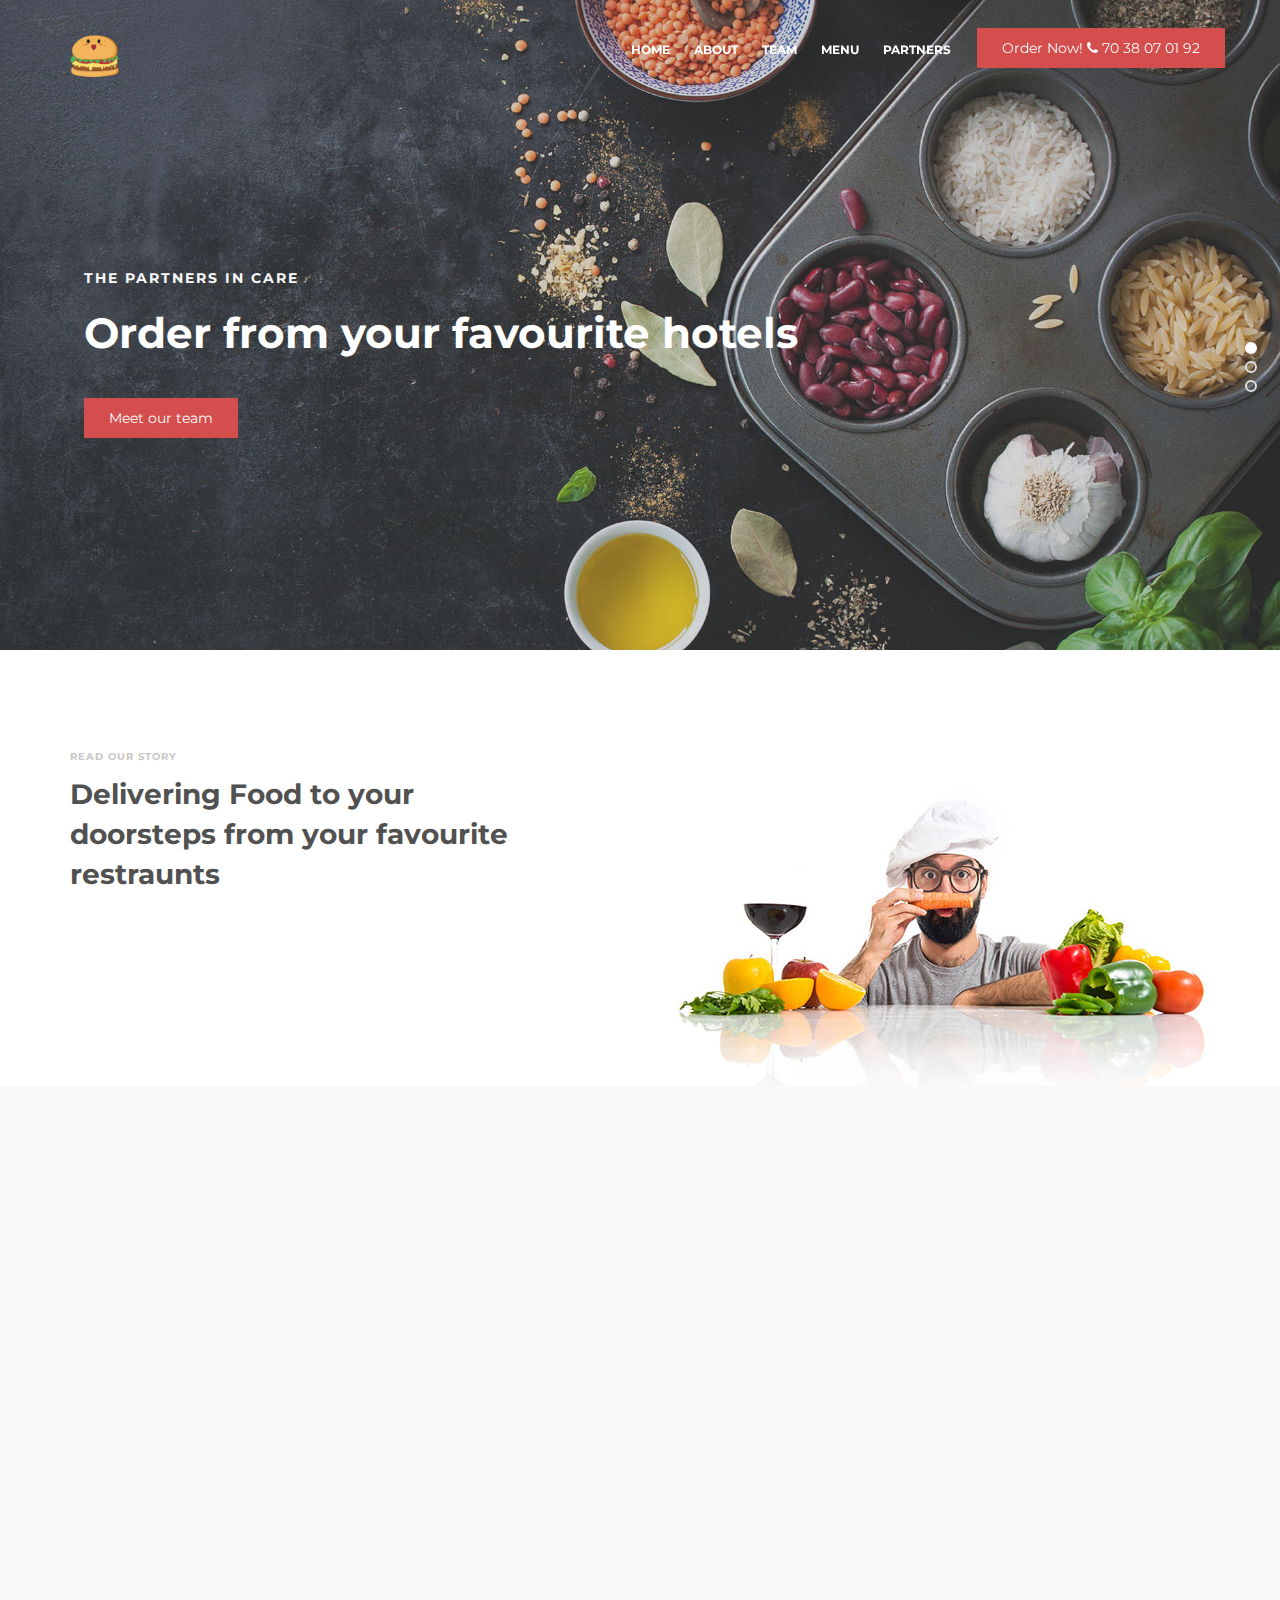
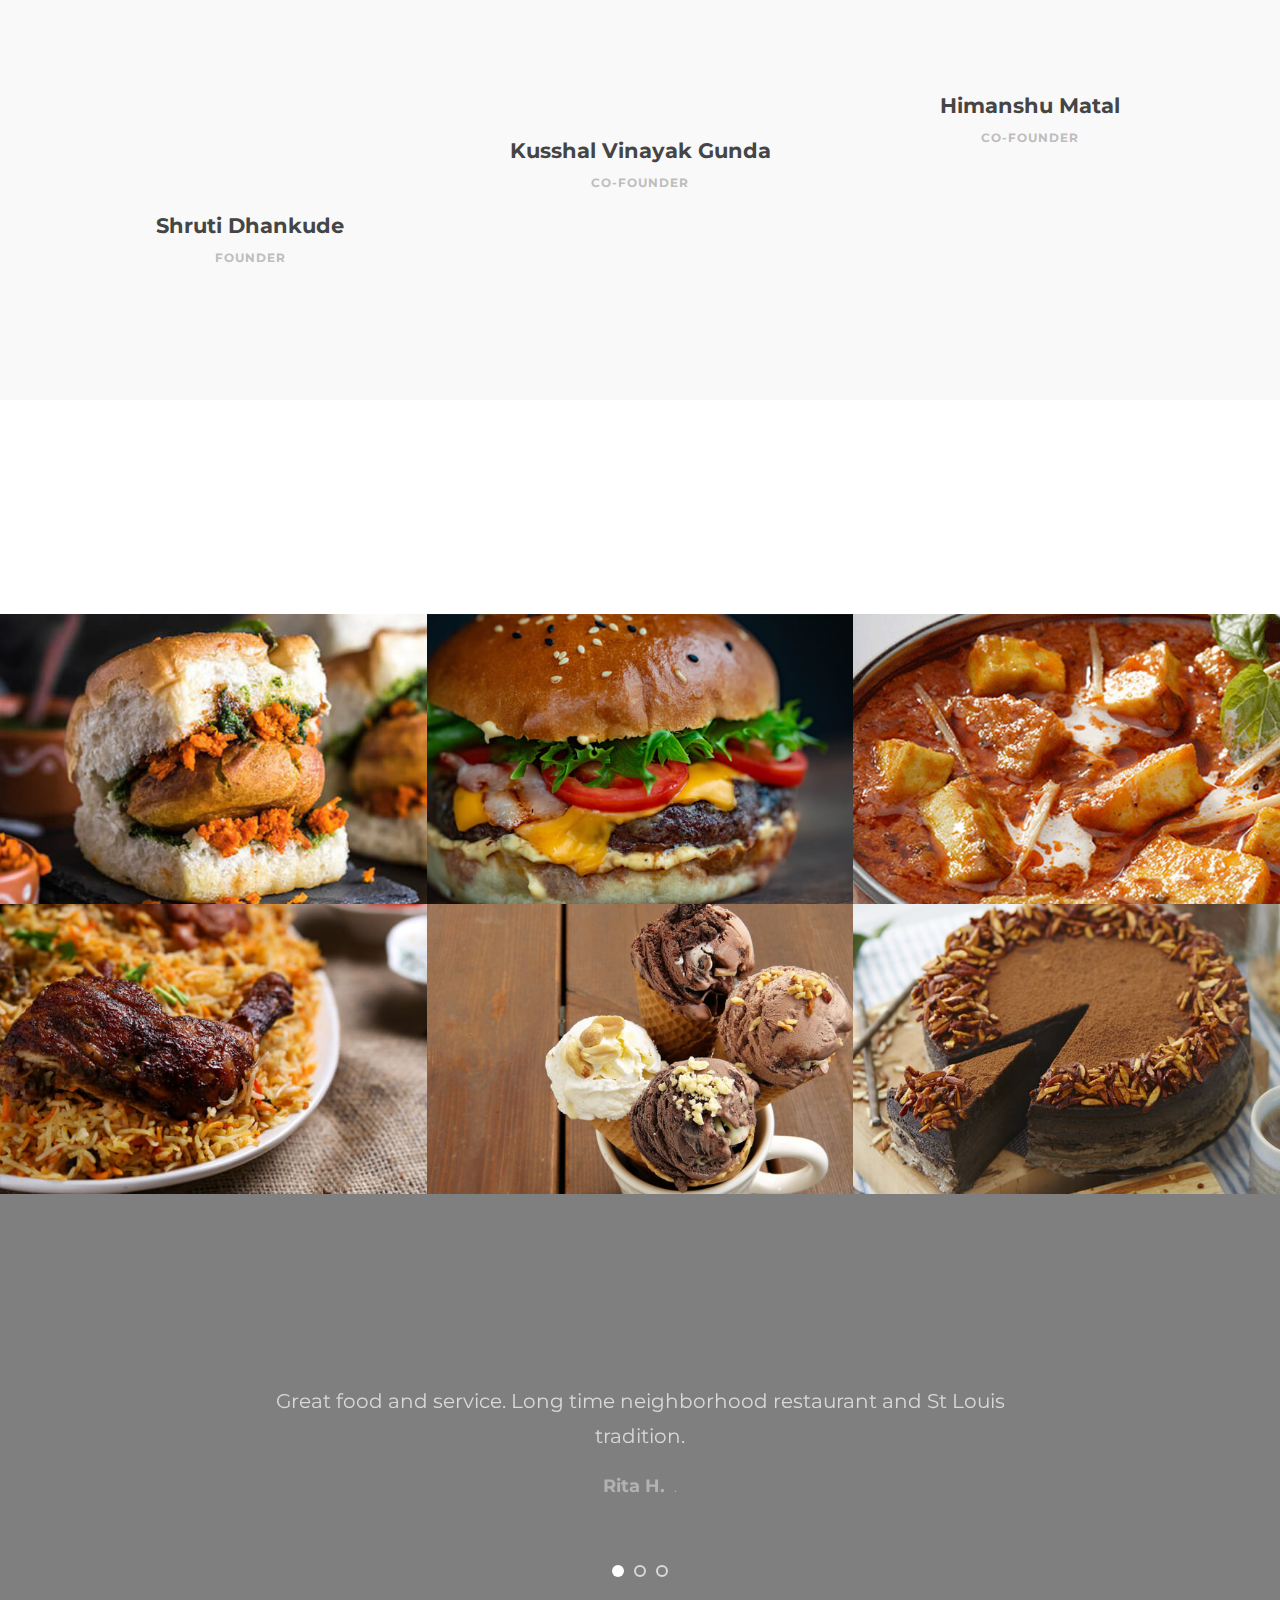
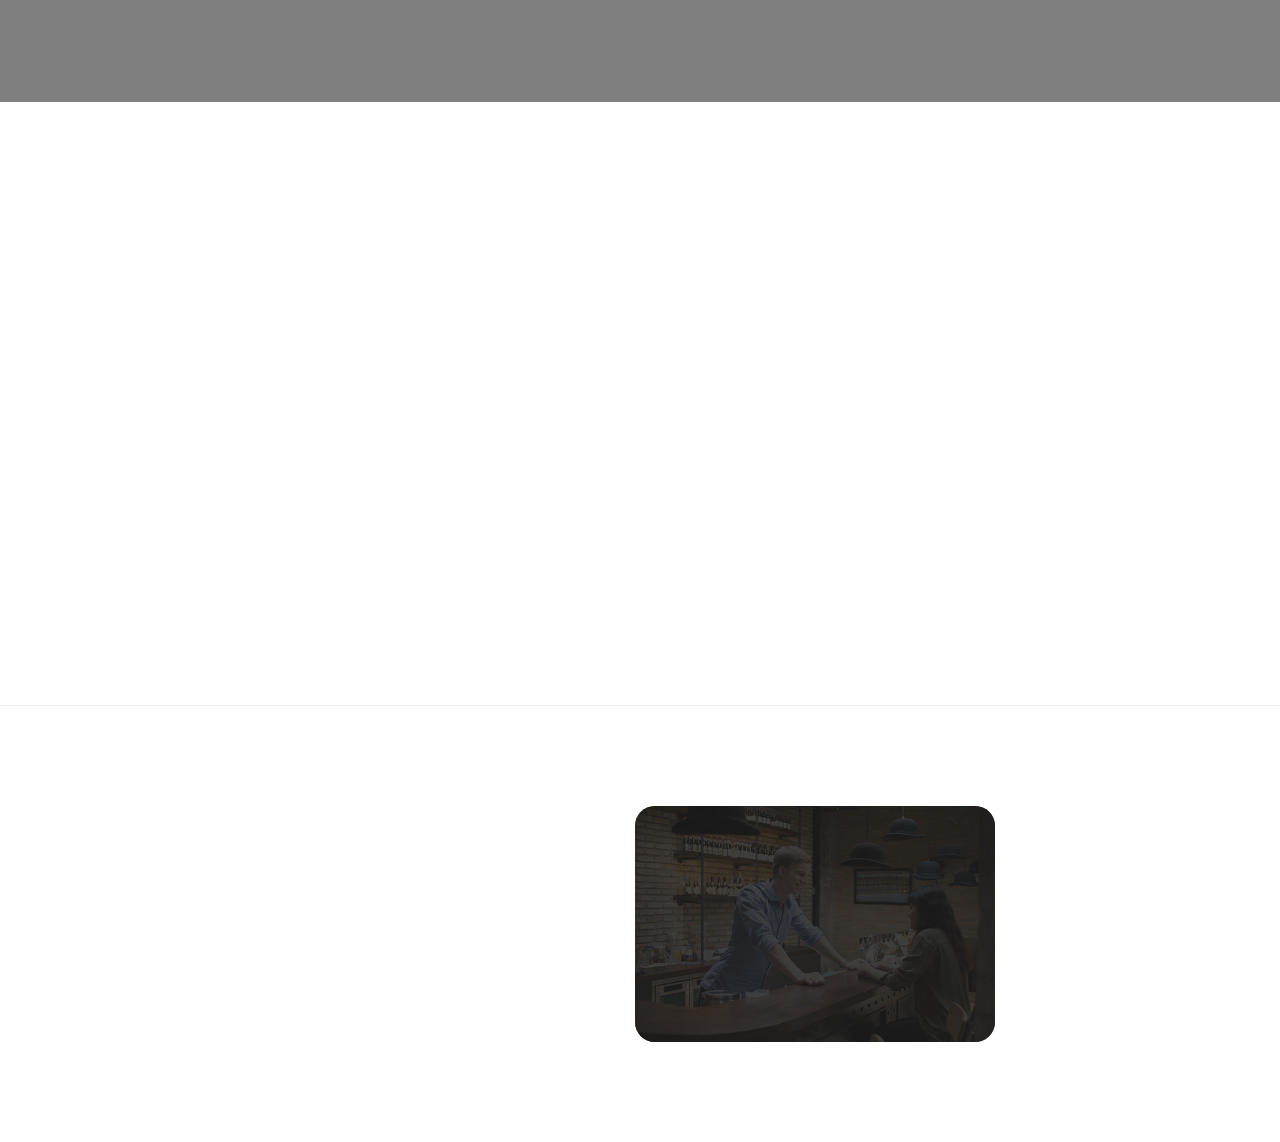
<file: index.html>
<!DOCTYPE html>
<html lang="en">
<head>

     <title>Shruti</title>

     <meta charset="UTF-8">
     <meta http-equiv="X-UA-Compatible" content="IE=Edge">
     <meta name="description" content="">
     <meta name="keywords" content="">
     <meta name="author" content="">
     <meta name="viewport" content="width=device-width, initial-scale=1, maximum-scale=1">

     <link rel="stylesheet" href="css/bootstrap.min.css">
     <link rel="stylesheet" href="css/font-awesome.min.css">
     <link rel="stylesheet" href="css/animate.css">
     <link rel="stylesheet" href="css/owl.carousel.css">
     <link rel="stylesheet" href="css/owl.theme.default.min.css">
     <link rel="stylesheet" href="css/magnific-popup.css">
     <!-- Icons -->
     <link rel="apple-touch-icon" sizes="180x180" href="/apple-touch-icon.png">
     <link rel="icon" type="image/png" sizes="32x32" href="/favicon-32x32.png">
     <link rel="icon" type="image/png" sizes="16x16" href="/favicon-16x16.png">
     <link rel="manifest" href="/site.webmanifest">
     <link rel="mask-icon" href="/safari-pinned-tab.svg" color="#5bbad5">
     <meta name="msapplication-TileColor" content="#da532c">
     <meta name="theme-color" content="#ffffff">

     <!-- MAIN CSS -->
     <link rel="stylesheet" href="css/templatemo-style.css">

</head>
<body>

     <!-- PRE LOADER -->
     <section class="preloader">
          <div class="spinner">

               <span class="spinner-rotate"></span>
               
          </div>
     </section>


     <!-- MENU -->
     <section class="navbar custom-navbar navbar-fixed-top" role="navigation">
          <div class="container" >

               <div class="navbar-header">
                    <button class="navbar-toggle" data-toggle="collapse" data-target=".navbar-collapse">
                         <span class="icon icon-bar"></span>
                         <span class="icon icon-bar"></span>
                         <span class="icon icon-bar"></span>
                    </button>

                    <!-- lOGO TEXT HERE -->
                    <a href="index.html" class="navbar-brand"><img src="./logo/logo.png" alt="PIC Logo" height="50px" width="50px" style="margin-top: -10px"></a>
               </div>

               <!-- MENU LINKS -->
               <div class="collapse navbar-collapse">
                    <ul class="nav navbar-nav navbar-right">
                         <li><a href="#home" class="smoothScroll">Home</a></li>
                         <li><a href="#about" class="smoothScroll">About</a></li>
                         <li><a href="#team" class="smoothScroll">Team</a></li>
                         <li><a href="partners.html#menu" class="smoothScroll">Menu</a></li>
                         <li><a href="#menu" class="smoothScroll">Partners</a></li>
                         <a href="#contact" class="section-btn">Order Now! <i class="fa fa-phone"></i> 70 38 07 01 92</a>
                    </ul>
               </div>

          </div>
     </section>


     <!-- HOME -->
     <section id="home" class="slider" data-stellar-background-ratio="0.5">
          <div class="row">

                    <div class="owl-carousel owl-theme">
                         <div class="item item-first">
                              <div class="caption">
                                   <div class="container">
                                        <div class="col-md-8 col-sm-12">
                                             <h3>The Partners In Care</h3>
                                             <h1>Order from your favourite hotels</h1>
                                             <a href="#team" class="section-btn btn btn-default smoothScroll">Meet our team</a>
                                        </div>
                                   </div>
                              </div>
                         </div>

                         <div class="item item-second">
                              <div class="caption">
                                   <div class="container">
                                        <div class="col-md-8 col-sm-12">
                                             <h3>Order Online</h3>
                                             <h1>Order Online at 70 38 07 01 92</h1>
                                             <a href="#menu" class="section-btn btn btn-default smoothScroll">Discover menu</a>
                                        </div>
                                   </div>
                              </div>
                         </div>

                         <div class="item item-third">
                              <div class="caption">
                                   <div class="container">
                                        <div class="col-md-8 col-sm-12">
                                             <h3>7 Days a week service</h3>
                                             <h1>Deliveries available from 9 am to 9 pm</h1>
                                             <a href="#contact" class="section-btn btn btn-default smoothScroll">Reservation</a>
                                        </div>
                                   </div>
                              </div>
                         </div>
                    </div>

          </div>
     </section>


     <!-- ABOUT -->
     <section id="about" data-stellar-background-ratio="0.5">
          <div class="container">
               <div class="row">

                    <div class="col-md-6 col-sm-12">
                         <div class="about-info">
                              <div class="section-title wow fadeInUp" data-wow-delay="0.2s">
                                   <h4>Read our story</h4>
                                   <h2>Delivering Food to your doorsteps from your favourite restraunts</h2>
                              </div>

                              <div class="wow fadeInUp" data-wow-delay="0.4s">
                                   <p>It is our mission to deliver to your doorsteps, your favourite food, from your favourite restraunts.</p>
                                   <p>Our services are available in Pune and upto 5 KM around it.</p>
                              </div>
                         </div>
                    </div>

                    <div class="col-md-6 col-sm-12">
                         <div class="wow fadeInUp about-image" data-wow-delay="0.6s">
                              <img src="images/about-image.jpg" class="img-responsive" alt="">
                         </div>
                    </div>
                    
               </div>
          </div>
     </section>


     <!-- TEAM -->
     <section id="team" data-stellar-background-ratio="0.5">
          <div class="container">
               <div class="row">

                    <div class="col-md-12 col-sm-12">
                         <div class="section-title wow fadeInUp" data-wow-delay="0.1s">
                              <h2>Meet our team</h2>
                              <h4>They are nice &amp; friendly</h4>
                         </div>
                    </div>

                    <div class="col-md-4 col-sm-4">
                         <div class="team-thumb wow fadeInUp" data-wow-delay="0.2s">
                              <img src="images/S.jpg" class="img-responsive" alt="">
                                   <div class="team-hover">
                                        <div class="team-item">
                                             <h4>Shruti, Founder, is passionate about business and innovation, leading the team with vision, creativity, and a drive to make meaningful impact.</h4> 
                                             <ul class="social-icon">
                                                  <li><a href="https://www.instagram.com/shruti_dhankude/" class="fa fa-instagram"></a></li>
                                                  <li><a href="#" class="fa fa-envelope-o"></a></li>
                                             </ul>
                                        </div>
                                   </div>
                         </div>
                         <div class="team-info">
                              <h3>Shruti Dhankude</h3>
                              <p>Founder</p>
                         </div>
                    </div>

                    <div class="col-md-4 col-sm-4">
                         <div class="team-thumb wow fadeInUp" data-wow-delay="0.4s">
                              <img src="images/K.jpg" class="img-responsive" alt="">
                                   <div class="team-hover">
                                        <div class="team-item">
                                             <h4>Kusshal, Co-Founder, is driven by innovation and strategic thinking, contributing to the team’s vision and helping turn ideas into impactful solutions.</h4>
                                             <ul class="social-icon">
                                                  <li><a href="https://www.instagram.com/kusshal12/" class="fa fa-instagram"></a></li>
                                                  <li><a href="#" class="fa fa-envelope-o"></a></li>
                                             </ul>
                                        </div>
                                   </div>
                         </div>
                         <div class="team-info">
                              <h3>Kusshal Vinayak Gunda</h3>
                              <p>Co-Founder</p>
                         </div>
                    </div>

                    <div class="col-md-4 col-sm-4">
                         <div class="team-thumb wow fadeInUp" data-wow-delay="0.6s">
                              <img src="images/H.jpg" class="img-responsive" alt="">
                                   <div class="team-hover">
                                        <div class="team-item">
                                             <h4>Himanshu, Co-Founder, brings entrepreneurial spirit and innovative thinking to the team, focusing on strategy, growth, and turning ideas into reality.</h4>
                                             <ul class="social-icon">
                                                  <li><a href="https://www.instagram.com/matal_himanshu/" class="fa fa-instagram"></a></li>
                                             </ul>
                                        </div>
                                   </div>
                         </div>
                         <div class="team-info">
                              <h3>Himanshu Matal</h3>
                              <p>Co-Founder</p>
                         </div>
                    </div>
                    
               </div>
          </div>
     </section>


     <!-- MENU-->
     <section id="menu" data-stellar-background-ratio="0.5">
          <div class="container">
               <div class="row">

                    <div class="col-md-12 col-sm-12">
                         <div class="section-title wow fadeInUp" data-wow-delay="0.1s">
                              <h2>Our Partners</h2>
                              <h4>Shops &amp; Dishes</h4>
                         </div>
                    </div>

                    <div class="col-md-4 col-sm-6">
                         <!-- MENU THUMB -->
                         <div class="menu-thumb">
                              <a href="partners.html#Snacks" title="Snacks">
                                   <img src="images/menu-image1.jpg" class="img-responsive" alt="Snacks">

                                   <div class="menu-info">
                                        <div class="menu-item">
                                             <h3>Snacks</h3>
                                             <p>Vadapav / Samosa / South Indian</p>
                                        </div>
                                        <div class="menu-price">
                                             <span></span>
                                        </div>
                                   </div>
                              </a>
                         </div>
                    </div>

                    <div class="col-md-4 col-sm-6">
                         <!-- MENU THUMB -->
                         <div class="menu-thumb">
                              <a href="partners.html#FastFood" title="Fast Food">
                                   <img src="images/menu-image2.jpg" class="img-responsive" alt="Fast Food">

                                   <div class="menu-info">
                                        <div class="menu-item">
                                             <h3>Fast Food</h3>
                                             <p>Burgers / Rolls / Pizza</p>
                                        </div>
                                        <div class="menu-price">
                                             <span></span>
                                        </div>
                                   </div>
                              </a>
                         </div>
                    </div>

                    <div class="col-md-4 col-sm-6">
                         <!-- MENU THUMB -->
                         <div class="menu-thumb">
                              <a href="partners.html#PureVeg" title="Pure Veg">
                                   <img src="images/menu-image3.jpg" class="img-responsive" alt="Pure Veg">

                                   <div class="menu-info">
                                        <div class="menu-item">
                                             <h3>Pure Veg</h3>
                                             <p>Lunch / Dinner / Pav Bhaji</p>
                                        </div>
                                        <div class="menu-price">
                                             <span></span>
                                        </div>
                                   </div>
                              </a>
                         </div>
                    </div>

                    <div class="col-md-4 col-sm-6">
                         <!-- MENU THUMB -->
                         <div class="menu-thumb">
                              <a href="partners.html#Veg/Non-Veg" title="Veg / Non-Veg">
                                   <img src="images/menu-image4.jpg" class="img-responsive" alt="Veg / Non-Veg">

                                   <div class="menu-info">
                                        <div class="menu-item">
                                             <h3>Veg / Non-Veg</h3>
                                             <p>Biryani / Chicken</p>
                                        </div>
                                        <div class="menu-price">
                                             <span></span>
                                        </div>
                                   </div>
                              </a>
                         </div>
                    </div>

                    <div class="col-md-4 col-sm-6">
                         <!-- MENU THUMB -->
                         <div class="menu-thumb">
                              <a href="partners.html#Ice-Cream" title="Ice Cream">
                                   <img src="images/menu-image5.jpg" class="img-responsive" alt="Ice Cream">

                                   <div class="menu-info">
                                        <div class="menu-item">
                                             <h3>Ice Cream</h3>
                                             <p>Kulfi / Faluda</p>
                                        </div>
                                        <div class="menu-price">
                                             <span></span>
                                        </div>
                                   </div>
                              </a>
                         </div>
                    </div>

                    <div class="col-md-4 col-sm-6">
                         <!-- MENU THUMB -->
                         <div class="menu-thumb">
                              <a href="partners.html#Cake" title="Cake2121">
                                   <img src="images/menu-image6.jpg" class="img-responsive" alt="Cake">

                                   <div class="menu-info">
                                        <div class="menu-item">
                                             <h3>Cake</h3>
                                             <p>Cakes / Candles</p>
                                        </div>
                                        <div class="menu-price">
                                             <span></span>
                                        </div>
                                   </div>
                              </a>
                         </div>
                    </div>


               </div>
          </div>
     </section>


     <!-- TESTIMONIAL -->
     <section id="testimonial" data-stellar-background-ratio="0.5">
          <div class="overlay"></div>
          <div class="container">
               <div class="row">

                    <div class="col-md-12 col-sm-12">
                         <div class="section-title wow fadeInUp" data-wow-delay="0.1s">
                              <h2>Testimonials</h2>
                         </div>
                    </div>  

                    <div class="col-md-offset-2 col-md-8 col-sm-12">
                         <div class="owl-carousel owl-theme">
                              <div class="item">
                                   <p>Great food and service. Long time neighborhood restaurant and St Louis tradition.</p>
                                        <div class="tst-author">
                                             <h4>Rita H.</h4>
                                             <span>.</span>
                                        </div>
                              </div>

                              <div class="item">
                                   <p>Great food at reasonable prices. Great service and the owners are terrific.</p>
                                        <div class="tst-author">
                                             <h4>Jim S.</h4>
                                             <span>.</span>
                                        </div>
                              </div>

                              <div class="item">
                                   <p>I love this place great food , great atmosphere and a great staff. Very accommodating and great service. Do yourself a favor and treat yourself here you won't be sorry.</p>                                        <div class="tst-author">
                                             <h4>Sandy P.</h4>
                                             <span> </span>
                                        </div>
                              </div>

                         </div>
                    </div>

               </div>
          </div>
     </section>  


     <!-- CONTACT -->
     <section id="contact" data-stellar-background-ratio="0.5">
          <div class="container">
               <div class="row">
	<!-- How to change your own map point
            1. Go to Google Maps
            2. Click on your location point
            3. Click "Share" and choose "Embed map" tab
            4. Copy only URL and paste it within the src="" field below
	-->
                    <div class="wow fadeInUp col-md-6 col-sm-12" data-wow-delay="0.4s">
                         <div id="google-map">
                              <iframe src="https://maps.google.com/maps?q=pune%20india&t=&z=13&ie=UTF8&iwloc=&output=embed" allowfullscreen=""></iframe>
                         </div>
                    </div>    

                    <div class="col-md-6 col-sm-12">

                         <div class="col-md-12 col-sm-12">
                              <div class="section-title wow fadeInUp" data-wow-delay="0.1s">
                                   <h2>Order Directly</h2>
                              </div>
                         </div>

                         <!-- CONTACT FORM -->
                         <form action="javascript:sendOrder()" method="post" class="wow fadeInUp" id="contact-form" role="form" data-wow-delay="0.8s">

                              <!-- IF MAIL SENT SUCCESSFUL  // connect this with custom JS -->
                              <h6 class="text-success">Your message has been sent successfully.</h6>
                              
                              <!-- IF MAIL NOT SENT -->
                              <h6 class="text-danger">E-mail must be valid and message must be longer than 1 character.</h6>

                              <div class="col-md-6 col-sm-6">
                                   <input type="text" class="form-control" id="cf-name" name="name" placeholder="Full name">
                              </div>

                              <div class="col-md-6 col-sm-6">
                                   <input type="text" class="form-control" id="cf-city" name="city" placeholder="City">
                              </div>

                              <div class="col-md-12 col-sm-12">
                                   <input type="text" class="form-control" id="cf-address" name="address" placeholder="Full Address">

                                   <textarea class="form-control" rows="6" id="cf-message" name="message" placeholder="Order with message(If any)"></textarea>

                                   <button type="submit" class="form-control" id="cf-submit" name="submit">Send Order</button>
                              </div>
                         </form>
                    </div>

               </div>
          </div>
     </section>          


     <!-- FOOTER -->
     <footer id="footer" data-stellar-background-ratio="0.5">
          <div class="container">
               <div class="row">

                    <div class="col-md-3 col-sm-8">
                         <div class="footer-info">
                              <div class="section-title">
                                   <h2 class="wow fadeInUp" data-wow-delay="0.2s">Availability</h2>
                              </div>
                              <address class="wow fadeInUp" data-wow-delay="0.4s">
                                   <p>Symbiosis College Of Arts And Commerce, <br>Senapati Bapat Rd, Shivajinagar, <br>Pune, Maharashtra 411004</p>
                              </address>
                         </div>
                    </div>

                    <div class="col-md-3 col-sm-8">
                         <div class="footer-info">
                              <div class="section-title">
                                   <h2 class="wow fadeInUp" data-wow-delay="0.2s">Order On</h2>
                              </div>
                              <address class="wow fadeInUp" data-wow-delay="0.4s">
                                   <p> 70 38 07 01 92</p>
                                   <p><a href="mailto:info@company.com"></a></p>
                                   <p></p>
                              </address>
                         </div>
                    </div>

                    <div class="col-md-4 col-sm-8">
                         <div class="footer-info footer-open-hour">
                              <div class="section-title">
                                   <h2 class="wow fadeInUp" data-wow-delay="0.2s">Open Hours</h2>
                              </div>
                              <div class="wow fadeInUp" data-wow-delay="0.4s">
                                   <div>
                                        <strong>All Days</strong>
                                        <p>9:00 AM - 9:00 PM</p>
                                   </div>
                                   <div>
                                        <strong>Minimum Order amount</strong>
                                        <p>₹ 100</p>
                                   </div>
                              </div>
                         </div>
                    </div>

                    <div class="col-md-2 col-sm-4">
                         <ul class="wow fadeInUp social-icon" data-wow-delay="0.4s">
                              <li><a href="https://www.facebook.com/" class="fa fa-facebook-square" attr="facebook icon"></a></li>
                              <li><a href="https://twitter.com/" class="fa fa-twitter"></a></li>
                              <li><a href="https://www.instagram.com/" class="fa fa-instagram"></a></li>
                              <!-- <li><a href="#" class="fa fa-google"></a></li> -->
                         </ul>

                         <div class="wow fadeInUp copyright-text" data-wow-delay="0.8s"> 
                              <p><br>Copyright &copy; 2025 <br> Shruti Dhankude
                              
                              <!-- <br><br>Design: <a rel="nofollow" href="https://www.facebook.com/" target="_parent"> Apurva, Pooja, Alex</a></p> -->
                         </div>
                    </div>
                    
               </div>
          </div>
     </footer>


     <!-- SCRIPTS -->
     <script>
               function sendOrder(){
                    var name = document.getElementById("cf-name").value;
                    var address = document.getElementById("cf-address").value;
                    var message = document.getElementById("cf-message").value;
                    var message = "Order from " + String(name)+ "\nDelivery address: " + String(address) + "\nOrder: " + String(message);
                    message = encodeURIComponent(message.trim());
                    var url = "https://api.whatsapp.com/send?phone=7038070192&text="+message;
                    console.log(url);
                    window.location=url;
               }
          </script>
     <script src="js/jquery.js"></script>
     <script src="js/bootstrap.min.js"></script>
     <script src="js/jquery.stellar.min.js"></script>
     <script src="js/wow.min.js"></script>
     <script src="js/owl.carousel.min.js"></script>
     <script src="js/jquery.magnific-popup.min.js"></script>
     <script src="js/smoothscroll.js"></script>
     <script src="js/custom.js"></script>

</body>
</html>
</file>
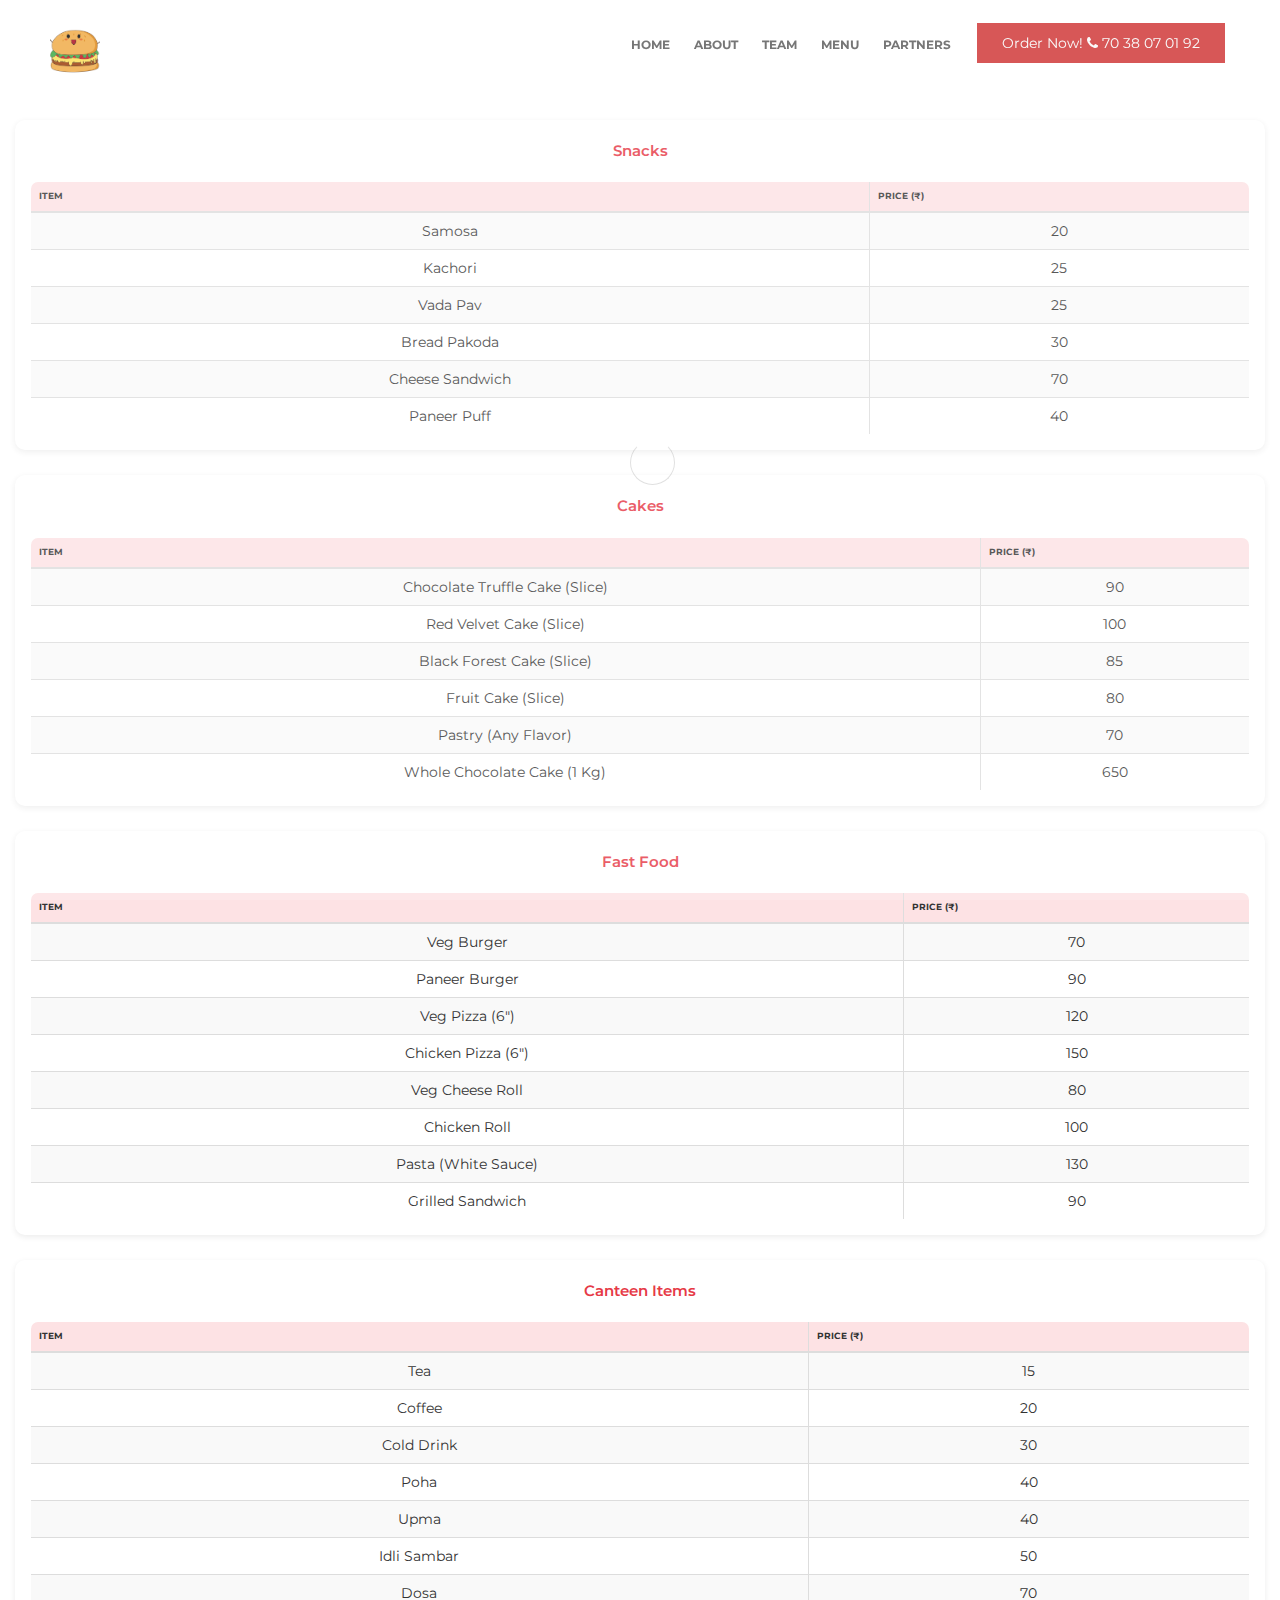
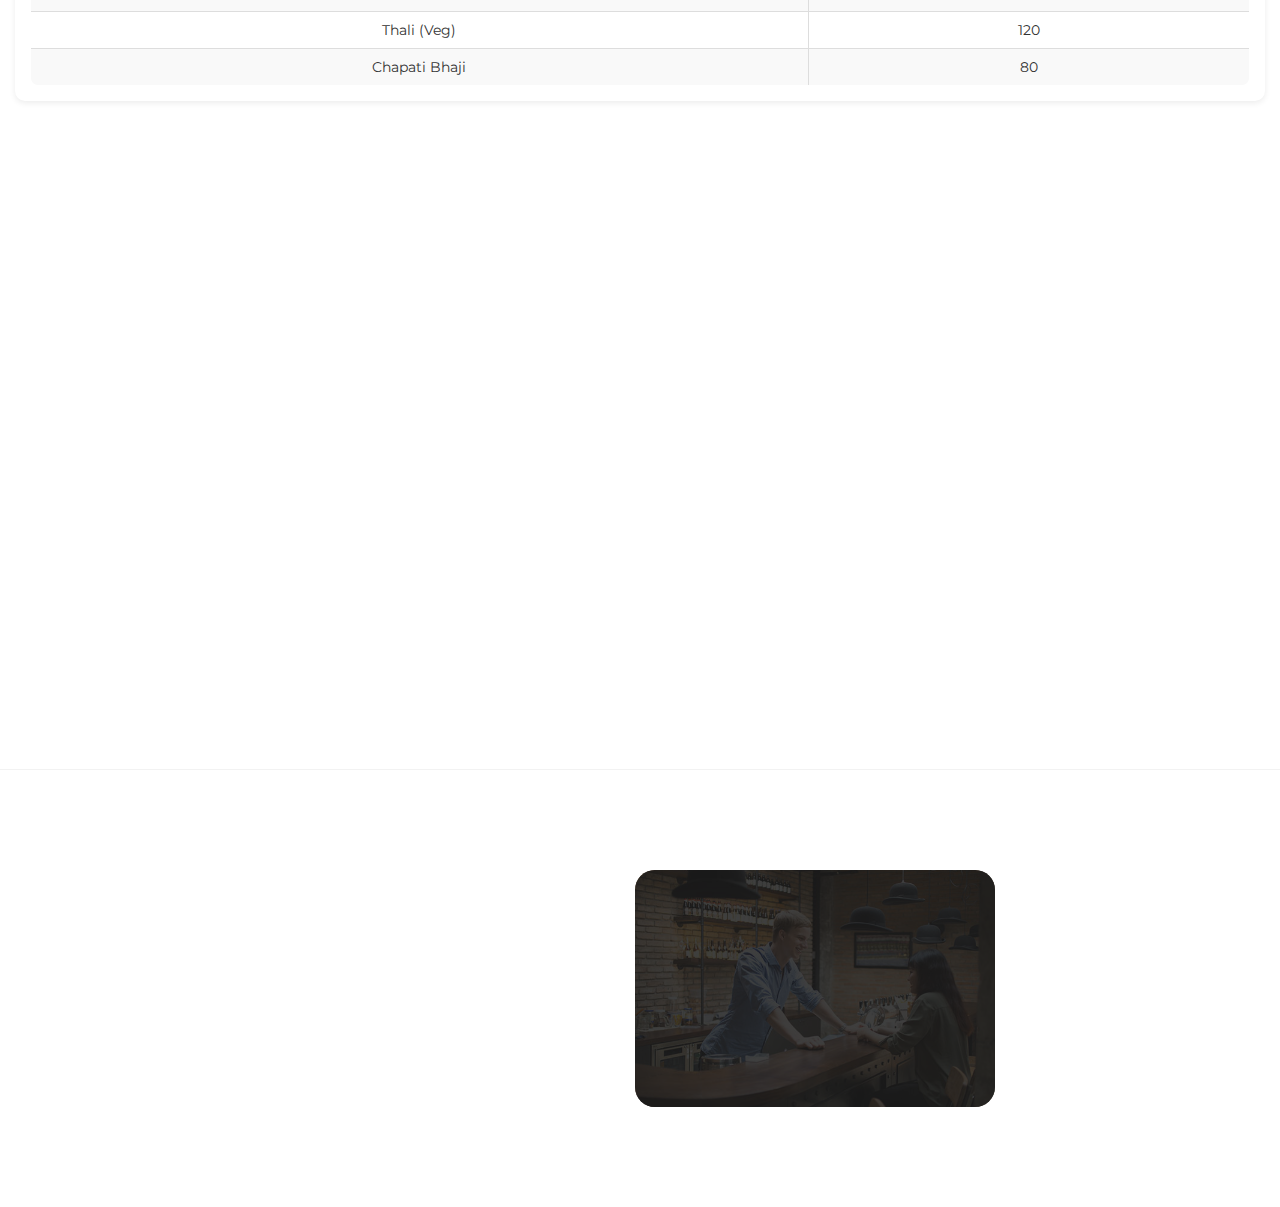
<file: partners.html>
<!DOCTYPE html>
		<html lang="en">
		<head>

			<title>Shruti</title>

			<meta charset="UTF-8">
			<meta http-equiv="X-UA-Compatible" content="IE=Edge">
			<meta name="description" content="">
			<meta name="keywords" content="">
			<meta name="author" content="">
			<meta name="viewport" content="width=device-width, initial-scale=1, maximum-scale=1">

			<link rel="stylesheet" href="css/bootstrap.min.css">
			<link rel="stylesheet" href="css/font-awesome.min.css">
			<link rel="stylesheet" href="css/animate.css">
			<link rel="stylesheet" href="css/owl.carousel.css">
			<link rel="stylesheet" href="css/owl.theme.default.min.css">
			<link rel="stylesheet" href="css/magnific-popup.css">
			<!-- Icons -->
			<link rel="apple-touch-icon" sizes="180x180" href="/apple-touch-icon.png">
			<link rel="icon" type="image/png" sizes="32x32" href="/favicon-32x32.png">
			<link rel="icon" type="image/png" sizes="16x16" href="/favicon-16x16.png">
			<link rel="manifest" href="/site.webmanifest">
			<link rel="mask-icon" href="/safari-pinned-tab.svg" color="#5bbad5">
			<meta name="msapplication-TileColor" content="#da532c">
			<meta name="theme-color" content="#ffffff">

			<!-- MAIN CSS -->
			<link rel="stylesheet" href="css/templatemo-style.css">

		</head>
		<body>

			<!-- PRE LOADER -->
			<section class="preloader">
				<div class="spinner">

					<span class="spinner-rotate"></span>
					
				</div>
			</section>


			<!-- MENU -->
			<section class="navbar custom-navbar navbar-fixed-top" role="navigation" style="padding: 20px;">
				<div class="container">

					<div class="navbar-header">
							<button class="navbar-toggle" data-toggle="collapse" data-target=".navbar-collapse">
								<span class="icon icon-bar"></span>
								<span class="icon icon-bar"></span>
								<span class="icon icon-bar"></span>
							</button>

							<!-- lOGO TEXT HERE -->
							<a href="index.html" class="navbar-brand"><img src="./logo/logo.png" alt="PIC Logo" height="50px" width="50px" style="margin-top: -10px; margin-left: -20px"></a>
					</div>

					<!-- MENU LINKS -->
					<div class="collapse navbar-collapse">
						<ul class="nav navbar-nav navbar-right">
							 <li><a href="index.html#home" class="smoothScroll" style="color: #575757;">Home</a></li>
							 <li><a href="index.html#about" class="smoothScroll" style="color: #575757;">About</a></li>
							 <li><a href="index.html#team" class="smoothScroll" style="color: #575757;">Team</a></li>
							 <li><a href="#menu" class="smoothScroll" style="color: #575757;">Menu</a></li>	
							 <li><a href="index.html#menu" class="smoothScroll" style="color: #575757;">Partners</a></li>
							 <a href="#contact" class="section-btn">Order Now! <i class="fa fa-phone"></i> 70 38 07 01 92</a>
						</ul>
					</div>

				</div>
			</section>


<!-- MENU -->
<section id="menu" style="padding:120px 0 40px;">
  <div class="container">

    <!-- Snacks -->
    <div class="menu-section">
      <h2>Snacks</h2>
      <table class="table table-bordered table-striped">
        <thead>
          <tr><th>Item</th><th>Price (₹)</th></tr>
        </thead>
        <tbody>
          <tr><td>Samosa</td><td>20</td></tr>
          <tr><td>Kachori</td><td>25</td></tr>
          <tr><td>Vada Pav</td><td>25</td></tr>
          <tr><td>Bread Pakoda</td><td>30</td></tr>
          <tr><td>Cheese Sandwich</td><td>70</td></tr>
          <tr><td>Paneer Puff</td><td>40</td></tr>
        </tbody>
      </table>
    </div>

    <!-- Cakes -->
    <div class="menu-section">
      <h2>Cakes</h2>
      <table class="table table-bordered table-striped">
        <thead>
          <tr><th>Item</th><th>Price (₹)</th></tr>
        </thead>
        <tbody>
          <tr><td>Chocolate Truffle Cake (Slice)</td><td>90</td></tr>
          <tr><td>Red Velvet Cake (Slice)</td><td>100</td></tr>
          <tr><td>Black Forest Cake (Slice)</td><td>85</td></tr>
          <tr><td>Fruit Cake (Slice)</td><td>80</td></tr>
          <tr><td>Pastry (Any Flavor)</td><td>70</td></tr>
          <tr><td>Whole Chocolate Cake (1 Kg)</td><td>650</td></tr>
        </tbody>
      </table>
    </div>

    <!-- Fast Food -->
    <div class="menu-section">
      <h2>Fast Food</h2>
      <table class="table table-bordered table-striped">
        <thead>
          <tr><th>Item</th><th>Price (₹)</th></tr>
        </thead>
        <tbody>
          <tr><td>Veg Burger</td><td>70</td></tr>
          <tr><td>Paneer Burger</td><td>90</td></tr>
          <tr><td>Veg Pizza (6")</td><td>120</td></tr>
          <tr><td>Chicken Pizza (6")</td><td>150</td></tr>
          <tr><td>Veg Cheese Roll</td><td>80</td></tr>
          <tr><td>Chicken Roll</td><td>100</td></tr>
          <tr><td>Pasta (White Sauce)</td><td>130</td></tr>
          <tr><td>Grilled Sandwich</td><td>90</td></tr>
        </tbody>
      </table>
    </div>

    <!-- Canteen -->
    <div class="menu-section">
      <h2>Canteen Items</h2>
      <table class="table table-bordered table-striped">
        <thead>
          <tr><th>Item</th><th>Price (₹)</th></tr>
        </thead>
        <tbody>
          <tr><td>Tea</td><td>15</td></tr>
          <tr><td>Coffee</td><td>20</td></tr>
          <tr><td>Cold Drink</td><td>30</td></tr>
          <tr><td>Poha</td><td>40</td></tr>
          <tr><td>Upma</td><td>40</td></tr>
          <tr><td>Idli Sambar</td><td>50</td></tr>
          <tr><td>Dosa</td><td>70</td></tr>
          <tr><td>Thali (Veg)</td><td>120</td></tr>
          <tr><td>Chapati Bhaji</td><td>80</td></tr>
        </tbody>
      </table>
    </div>

  </div>
</section>

<style>
  #menu h2 {
    text-align: center;
    color: #e63946;
    margin: 5px 0 10px;  /* tighter spacing */
    font-weight: 600;
    font-size: 1.5rem;
  }

  .menu-section {
    margin-bottom: 25px; /* spacing between sections */
    padding: 15px;
    background: #fff;
    border-radius: 10px;
    box-shadow: 0 2px 6px rgba(0,0,0,0.08);
  }

  #menu table {
    margin: 0;
    border-radius: 8px;
    overflow: hidden;
  }

  #menu th {
    background-color: #fde2e4;
    text-transform: uppercase;
    font-size: 0.9rem;
  }

  #menu tbody tr:hover {
    background-color: #fff2f2;
    transition: 0.3s;
  }

  @media (max-width: 768px) {
    #menu h2 { font-size: 1.2rem; }
  }
</style>
     
     <!-- CONTACT -->
     <section id="contact" data-stellar-background-ratio="0.5">
          <div class="container">
               <div class="row">
	<!-- How to change your own map point
            1. Go to Google Maps
            2. Click on your location point
            3. Click "Share" and choose "Embed map" tab
            4. Copy only URL and paste it within the src="" field below
	-->
                    <div class="wow fadeInUp col-md-6 col-sm-12" data-wow-delay="0.4s">
                         <div id="google-map">
                              <iframe src="https://maps.google.com/maps?q=pune%20india&t=&z=13&ie=UTF8&iwloc=&output=embed" allowfullscreen=""></iframe>
                         </div>
                    </div>    

                    <div class="col-md-6 col-sm-12">

                         <div class="col-md-12 col-sm-12">
                              <div class="section-title wow fadeInUp" data-wow-delay="0.1s">
                                   <h2>Order Directly</h2>
                              </div>
                         </div>

                         <!-- CONTACT FORM -->
                         <form action="javascript:sendOrder()" method="post" class="wow fadeInUp" id="contact-form" role="form" data-wow-delay="0.8s">

                              <!-- IF MAIL SENT SUCCESSFUL  // connect this with custom JS -->
                              <h6 class="text-success">Your message has been sent successfully.</h6>
                              
                              <!-- IF MAIL NOT SENT -->
                              <h6 class="text-danger">E-mail must be valid and message must be longer than 1 character.</h6>

                              <div class="col-md-6 col-sm-6">
                                   <input type="text" class="form-control" id="cf-name" name="name" placeholder="Full name">
                              </div>

                              <div class="col-md-6 col-sm-6">
                                   <input type="text" class="form-control" id="cf-city" name="city" placeholder="City">
                              </div>

                              <div class="col-md-12 col-sm-12">
                                   <input type="text" class="form-control" id="cf-address" name="address" placeholder="Full Address">

                                   <textarea class="form-control" rows="6" id="cf-message" name="message" placeholder="Order with message(If any)"></textarea>

                                   <button type="submit" class="form-control" id="cf-submit" name="submit">Send Order</button>
                              </div>
                         </form>
                    </div>

               </div>
          </div>
     </section>      

     <!-- FOOTER -->
     <footer id="footer" data-stellar-background-ratio="0.5">
          <div class="container">
               <div class="row">

                    <div class="col-md-3 col-sm-8">
                         <div class="footer-info">
                              <div class="section-title">
                                   <h2 class="wow fadeInUp" data-wow-delay="0.2s">Availability</h2>
                              </div>
                              <address class="wow fadeInUp" data-wow-delay="0.4s">
                                    <p>Symbiosis College Of Arts And Commerce, <br>Senapati Bapat Rd, Shivajinagar, <br>Pune, Maharashtra 411004</p>
                              </address>
                         </div>
                    </div>

                    <div class="col-md-3 col-sm-8">
                         <div class="footer-info">
                              <div class="section-title">
                                   <h2 class="wow fadeInUp" data-wow-delay="0.2s">Order On</h2>
                              </div>
                              <address class="wow fadeInUp" data-wow-delay="0.4s">
                                   <p> 70 38 07 01 92</p>
                                   <p><a href="mailto:info@company.com"></a></p>
                                   <p></p>
                              </address>
                         </div>
                    </div>

                    <div class="col-md-4 col-sm-8">
                         <div class="footer-info footer-open-hour">
                              <div class="section-title">
                                   <h2 class="wow fadeInUp" data-wow-delay="0.2s">Open Hours</h2>
                              </div>
                              <div class="wow fadeInUp" data-wow-delay="0.4s">
                                   <div>
                                        <strong>All Days</strong>
                                        <p>9:00 AM - 9:00 PM</p>
                                   </div>
                                   <div>
                                        <strong>Minimum Order amount</strong>
                                        <p>₹ 100</p>
                                   </div>
                              </div>
                         </div>
                    </div>

                    <div class="col-md-2 col-sm-4">
                         <ul class="wow fadeInUp social-icon" data-wow-delay="0.4s">
                              <li><a href="https://www.facebook.com/" class="fa fa-facebook-square" attr="facebook icon"></a></li>
                              <li><a href="https://twitter.com/" class="fa fa-twitter"></a></li>
                              <li><a href="https://www.instagram.com/" class="fa fa-instagram"></a></li>
                              <!-- <li><a href="#" class="fa fa-google"></a></li> -->
                         </ul>

                         <div class="wow fadeInUp copyright-text" data-wow-delay="0.8s"> 
                              <p><br>Copyright &copy; 2025 <br> Shruti Dhankude
                              
                              <!-- <br><br>Design: <a rel="nofollow" href="https://www.facebook.com/" target="_parent"> Apurva, Pooja, Alex</a></p> -->
                         </div>
                    </div>
                    
               </div>
          </div>
     </footer>


     <!-- SCRIPTS -->
     <script>
               function sendOrder(){
                    var name = document.getElementById("cf-name").value;
                    var address = document.getElementById("cf-address").value;
                    var message = document.getElementById("cf-message").value;
                    var message = "Order from " + String(name)+ "\nDelivery address: " + String(address) + "\nOrder: " + String(message);
                    message = encodeURIComponent(message.trim());
                    var url = "https://api.whatsapp.com/send?phone=7038070192&text="+message;
                    console.log(url);
                    window.location=url;
               }
          </script>
     <script src="js/jquery.js"></script>
     <script src="js/bootstrap.min.js"></script>
     <script src="js/jquery.stellar.min.js"></script>
     <script src="js/wow.min.js"></script>
     <script src="js/owl.carousel.min.js"></script>
     <script src="js/jquery.magnific-popup.min.js"></script>
     <script src="js/smoothscroll.js"></script>
     <script src="js/custom.js"></script>

</body>
</html>
</file>
<file: css/templatemo-style.css>
/*

Eatery Cafe Template 

http://www.templatemo.com/tm-515-eatery

*/

  @import url('https://fonts.googleapis.com/css?family=Montserrat:400,700');

  body {
    background: #ffffff;
    font-family: 'Montserrat', sans-serif;
    overflow-x: hidden;
  }



  /*---------------------------------------
     TYPOGRAPHY              
  -----------------------------------------*/

  h1,h2,h3,h4,h5,h6 {
    font-weight: bold;
    line-height: inherit;
  }

  h1 {
    color: #252525;
    font-size: 3em;
    line-height: 50px;
  }

  h2 {
    color: #353535;
    font-size: 2em;
    padding-bottom: 10px;
  }

  h3 {
    font-size: 1.5em;
    margin-bottom: 0;
  }

  h3,
  h3 a {
    color: #454545;
  }

  p {
    color: #757575;
    font-size: 14px;
    font-weight: normal;
    line-height: 24px;
  }



  /*---------------------------------------
     GENERAL               
  -----------------------------------------*/

  html{
    -webkit-font-smoothing: antialiased;
  }

  a {
    color: #252525;
    -webkit-transition: 0.5s;
    transition: 0.5s;
    text-decoration: none !important;
  }

  a:hover, a:active, a:focus {
    color: #ce3232;
    outline: none;
  }

  ::-webkit-scrollbar{
    width: 8px;
    height: 8px;
  }

  ::-webkit-scrollbar-thumb {
    cursor: pointer;
    background: #000000;
  }

  .section-title {
    padding-bottom: 40px;
  }

  .section-title h2 {
    margin: 0;
  }

  .section-title h4 {
    color: #bfbdbd;
    font-size: 10px;
    letter-spacing: 1px;
    text-transform: uppercase;
    margin-top: 0;
  }

  .overlay {
    background: rgba(0,0,0,0.5);
    position: absolute;
    top: 0;
    right: 0;
    bottom: 0;
    left: 0;
    width: 100%;
    height: 100%;
  }

  section {
    position: relative;
    padding: 100px 0;
  }

  #team, 
  #menu,
  #testimonial {
    text-align: center;
  }

  .about-image img,
  .team-thumb img {
    width: 100%;
  }
  
  #google-map iframe {
    border: 0;
    width: 100%;
    height: 390px;
  }



  /*---------------------------------------
     BUTTONS               
  -----------------------------------------*/

  .section-btn {
    background: #ce3232;
    border-radius: 0;
    border: 0;
    color: #f9f9f9;
    font-size: inherit;
    font-weight: normal;
    padding: 10px 25px;
    transition: 0.5s 0.2s;
  }



  /*---------------------------------------
       PRE LOADER              
  -----------------------------------------*/

  .preloader {
    position: fixed;
    top: 0;
    left: 0;
    width: 100%;
    height: 100%;
    z-index: 99999;
    display: flex;
    flex-flow: row nowrap;
    justify-content: center;
    align-items: center;
    background: none repeat scroll 0 0 #ffffff;
  }

  .spinner {
    border: 1px solid transparent;
    border-radius: 3px;
    position: relative;
  }

  .spinner:before {
    content: '';
    box-sizing: border-box;
    position: absolute;
    top: 50%;
    left: 50%;
    width: 45px;
    height: 45px;
    margin-top: -10px;
    margin-left: -10px;
    border-radius: 50%;
    border: 1px solid #575757;
    border-top-color: #ffffff;
    animation: spinner .9s linear infinite;
  }

  @-webkit-@keyframes spinner {
    to {transform: rotate(360deg);}
  }

  @keyframes spinner {
    to {transform: rotate(360deg);}
  }



  /*---------------------------------------
      MENU              
  -----------------------------------------*/

  .custom-navbar {
    border: none;
    margin-bottom: 0;
    padding: 25px 0;
  }

  .custom-navbar .navbar-brand {
    color: #ffffff;
    font-size: 18px;
    font-weight: bold;
  }

  .custom-navbar .navbar-brand span {
    color: #ce3232;
  }

  .top-nav-collapse {
    background: #ffffff;
  }

  .custom-navbar .navbar-nav.navbar-nav-first {
    margin-left: 8em;
  }

  .custom-navbar .navbar-nav.navbar-right li a {
    padding-right: 12px;
    padding-left: 12px;
  }

  .custom-navbar .navbar-nav.navbar-right .section-btn {
    display: inline-block;
    margin: 0.2em 0 0 1em;
  }

  .custom-navbar .navbar-nav.navbar-right .section-btn:hover {
    background: #292929;
    color: #ffffff;
  }

  .custom-navbar .navbar-nav.navbar-right .section-btn:focus {
    color: #ffffff;
  }

  .custom-navbar .navbar-nav.navbar-right .section-btn a {
    padding: 10px 25px;
  }

  .custom-navbar .nav .section-btn a:hover {
    color: #ffffff;
  }

  .custom-navbar .nav li a {
    font-size: 12px;
    font-weight: bold;
    color: #ffffff;
    padding-right: 22px;
    padding-left: 22px;
    text-transform: uppercase;
  }

  .custom-navbar .nav li a:hover {
    background: transparent;
    color: #ce3232;
  }

  .custom-navbar .navbar-nav > li > a:hover,
  .custom-navbar .navbar-nav > li > a:focus {
    background-color: transparent;
  }

  .custom-navbar .nav li.active > a {
    background-color: transparent;
    color: #ce3232;
  }

  .custom-navbar .navbar-toggle {
    border: none;
    padding-top: 10px;
  }

  .custom-navbar .navbar-toggle {
    background-color: transparent;
  }

  .custom-navbar .navbar-toggle .icon-bar {
    background: #252525;
    border-color: transparent;
  }

  @media(min-width:768px) {
    .custom-navbar {
      border-bottom: 0;
      background: 0 0; 
    }

    .custom-navbar.top-nav-collapse {
      background: #ffffff;
      -webkit-box-shadow: 0 1px 30px rgba(0, 0, 0, 0.1);
      -moz-box-shadow: 0 1px 30px rgba(0, 0, 0, 0.1);
      box-shadow: 0 1px 30px rgba(0, 0, 0, 0.1);
      padding: 12px 0;
    }

    .top-nav-collapse .navbar-brand {
      color: #454545;
    }

    .top-nav-collapse .nav li a {
      color: #575757;
    }

    .top-nav-collapse .nav .section-btn a {
      color: #ffffff;
    }
  }



  /*---------------------------------------
      HOME              
  -----------------------------------------*/

  #home {
    padding: 0;
  }

  #home h1 {
    color: #ffffff;
    padding-bottom: 30px;
  }

  #home h3 {
    color: #f9f9f9;
    font-size: 14px;
    line-height: inherit;
    letter-spacing: 2px;
    text-transform: uppercase;
    margin: 0;
  }

  @media (min-width: 768px) {
    .slider .col-md-8 {
      padding-left: 0;
    }
  }

  .slider .owl-dots {
    position: absolute;
    top: 50%;
    right: 2em;
    justify-content: center;
  }

  .owl-theme .owl-dots .owl-dot {
    display: block;
  }

  .owl-theme .owl-dots .owl-dot span {
    width: 12px;
    height: 12px;
    margin: 7px 10px;
    border: 2px solid #d9d9d9;
    background: transparent;
    display: block;
    -webkit-backface-visibility: visible;
    transition: opacity 200ms ease;
    border-radius: 30px;
  }

  .owl-theme .owl-dots .owl-dot.active span, .owl-theme .owl-dots .owl-dot:hover span {
    background-color: #ffffff;
    border-color: transparent;
  }

  .slider .caption {
    display: flex;
    justify-content: center;
    flex-direction: column;
    text-align: left;
    background-color: rgba(20,20,20,0.2);
    height: 100%;
    color: #fff;
    cursor: e-resize;
    padding: 4em 0 0 2em;
  }

  .slider .item {
    background-position: inherit;
    background-repeat: no-repeat;
    background-attachment: local;
    background-size: cover;
    height: 650px;
  }

  .slider .item-first {
    background-image: url(../images/slider-image1.jpg);
  }

  .slider .item-second {
    background-image: url(../images/slider-image2.jpg);
  }

  .slider .item-third {
    background-image: url(../images/slider-image3.jpg);
  }

  .slider .item-second .section-btn {
    background: #292929;
  }

  .slider .item-second .section-btn:hover {
    background: #ffffff;
  }

  .slider .item-third .section-btn {
    background: transparent;
    border: 1px solid #ffffff;
  }

  .slider .item-third .section-btn:hover,
  .slider .item-third .section-btn:focus {
    background: #ce3232;
    border-color: transparent;
    color: #ffffff;
  }



  /*---------------------------------------
      ABOUT              
  -----------------------------------------*/

  #about {
    padding-bottom: 0;
  }

  .about-info {
    padding: 0 6em 5em 0;
  }

  .about-info .section-title {
    padding-bottom: 20px;
  }

  .about-image {
    position: absolute;
  }



  /*---------------------------------------
      TEAM              
  -----------------------------------------*/

  #team {
    background: #f9f9f9;
  }

  .team-thumb {
    position: relative;
    overflow: hidden;
    cursor: pointer;
  }

  .team-info {
    padding: 10px 30px 20px 30px;
  }

  .team-thumb .team-hover {
    position: absolute;
    background: #1c1c1c;
    width: 100%;
    height: 100%;
    top: 0;
    right: 0;
    bottom: 0;
    left: 0;
    text-align: center;
    opacity: 0;
    transform: translateY(100%);
    transition: 0.5s 0.2s;
  }

  .team-thumb:hover .team-hover {
    opacity: 0.95;
    transition-delay: 0.3s;
    transform: translateY(0);
  }

  .team-thumb img {
    transition: 0.5s 0.2s;
  }

  .team-thumb:hover img {
    transform: scale(1.2);
  }

  .team-thumb .social-icon li a {
    background: #292929;
    border-radius: 100%;
    width: 50px;
    height: 50px;
    line-height: 50px;
    color: #d9d9d9;
    font-size: 20px;
    margin: 15px 5px 0 5px;
  }

  .team-thumb .team-item {
    position: absolute;
    top: 50%;
    left: 50%;
    -webkit-transform: translate(-50%,-50%);
    -moz-transform: translate(-50%,-50%);
    transform: translate(-50%,-50%);
  }

  .team-item h4 {
    color: #ffffff;
  }

  .team-info p {
    color: #bfbdbd;
    font-size: 12px;
    font-weight: bold;
    letter-spacing: 1px;
    text-transform: uppercase;
    margin-top: 5px;
  }



  /*---------------------------------------
     MENU              
  -----------------------------------------*/

  #menu {
    padding-bottom: 0;
  }

  #menu .container {
    width: 100%;
  }

  #menu .col-md-4 {
    margin: 0;
    padding: 0;
  }

  .menu-thumb img {
    width: 100%;
    transition: 0.5s;
  }

  .menu-thumb:hover img {
    transform: scale(1.15);
  }

  #menu .menu-thumb {
    overflow: hidden;
    position: relative;
    cursor: pointer;
    width: 102%;
  }

  .menu-thumb .menu-info {
    position: absolute;
    top: 60%;
    left: 0px;
    right: 0px;
    bottom: 0px;
    text-align: left;
    padding: 25px 30px;
    transition: 0.5s 0.2s;
  }

  .menu-info .menu-item {
    float: left;
  }

  .menu-info .menu-price {
    float: right;
  }

  .menu-info .menu-price span {
    font-size: 20px;
    font-weight: bold;
    line-height: normal;
    display: block;
    margin-top: 10px;
  }

  .menu-thumb .menu-info h3,
  .menu-thumb .menu-info p,
  .menu-thumb .menu-info span {
    transform: translateY(100%);
    opacity: 0;
    display: block;
    transition: 0.5s 0.2s;
    color: #ffffff;
    z-index: 2;
    position: relative;
  }

  .menu-thumb .menu-info h3 {
    margin-top: 0;
  }

  .menu-thumb .menu-info p {
    color: #d9d9d9;
    text-transform: uppercase;
    font-size: 10px;
    font-weight: bold;
    letter-spacing: 1px;
  }

  .menu-thumb:hover .menu-info h3,
  .menu-thumb:hover .menu-info p,
  .menu-thumb:hover .menu-info span {
    transform: translateY(0px);
    opacity: 1;
  }

  .menu-thumb:hover .menu-info {
    background: rgba(0,0,0,0.8);
  }



  /*---------------------------------------
      TESTIMONIAL             
  -----------------------------------------*/

  #testimonial {
    background: url('../images/testimonial-bg.jpg') center center no-repeat;
    background-size: cover;
  }

  #testimonial .owl-dots {
    position: relative;
    top: 0;
    right: 0;
    justify-content: center;
  }

  #testimonial .owl-theme .owl-dots .owl-dot,
  #testimonial .owl-theme .owl-dots .owl-dot span {
    display: inline-block;
  }

  #testimonial .owl-theme .owl-dots .owl-dot span {
    margin: 20px 5px;
  }

  #testimonial h2 {
    color: #ffffff;
  }

  #testimonial p,
  .tst-author h4,
  .tst-author span {
    display: inline;
  }

  #testimonial p {
    color: #d9d9d9;
    font-size: 20px;
    line-height: 35px;
  }

  .tst-author {
    margin-top: 20px;
  }

  .tst-author h4,
  .tst-author span {
    color: #b2b2b2;
  }

  .tst-author span {
    margin-left: 5px;
  }



  /*---------------------------------------
      CONTACT             
  -----------------------------------------*/

  #contact .section-title {
    padding-bottom: 0;
  }

  #contact .text-success,
  #contact .text-danger {
    display: none;
  }

  #contact .form-control {
    background: transparent;
    border: 0;
    border-bottom: 1px solid #dddddd;
    border-radius: 0;
    box-shadow: none;
    font-size: 14px;
    font-weight: normal;
    margin-bottom: 15px;
    transition: all ease-in-out 0.4s;
  }

  #contact .form-control:hover,
  #contact .form-control:focus {
    border-bottom-color: #c9c9c9;
  }

  #contact input {
    height: 55px;
  }

  #contact button#cf-submit {
    background: #ce3232;
    border-radius: 0;
    border: 0;
    color: #ffffff;
    font-weight: bold;
    height: 50px;
  }

  #contact button#cf-submit:hover {
    background: #292929;
    color: #ffffff;
  }



  /*---------------------------------------
     FOOTER              
  -----------------------------------------*/

  footer {
    border-top: 1px solid rgba(0,0,0,0.05);
    padding: 120px 0;
    padding-bottom: 80px;
  }

  footer .section-title {
    padding-bottom: 10px;
  }

  footer h2 {
    font-size: 20px;
  }

  footer a,
  footer p {
    color: #909090;
  }

  footer strong {
    color: #d9d9d9;
  }

  footer address p {
    margin-bottom: 0;
  }

  .footer-info,
  footer .social-icon {
    margin-top: 20px;
  }

  .footer-open-hour {
    background: #ce3232;
    background: url('../images/footer-open-hour-bg.jpg') center center no-repeat;
    background-size: cover;
    border-radius: 20px;
    margin-top: 0;
    padding: 40px 0 40px 80px;
    overflow: hidden;
    position: relative;
    z-index: 22;
    right: 20px;
    bottom: 20px;
  }

  .footer-open-hour::after {
    background: rgba(29,29,29,0.85);
    content: "";
    position: absolute;
    top: 0;
    right: 0;
    bottom: 0;
    left: 0;
    width: 100%;
    height: 100%;
    z-index: -2222;
  }

  .footer-open-hour h2 {
    color: #ffffff;
  }

  .footer-open-hour p {
    color: #d9d9d9;
  }

  .footer-open-hour strong {
    color: #f9f9f9;
  }



  /*---------------------------------------
     SOCIAL ICON              
  -----------------------------------------*/

  .social-icon {
    position: relative;
    padding: 0;
    margin: 0;
  }

  .social-icon li {
    display: inline-block;
    list-style: none;
    margin-bottom: 5px;
  }

  .social-icon li a {
    border-radius: 100px;
    color: #ce3232;
    font-size: 15px;
    width: 35px;
    height: 35px;
    line-height: 35px;
    text-decoration: none;
    text-align: center;
    transition: all 0.4s ease-in-out;
    position: relative;
  }

  .social-icon li a:hover {
    background: #ce3232;
    color: #ffffff;
  }



  /*---------------------------------------
     RESPONSIVE STYLES              
  -----------------------------------------*/

  @media screen and (max-width: 1170px) {
    .custom-navbar .navbar-nav.navbar-nav-first {
      margin-left: inherit;
    }
  }


  @media only screen and (max-width: 1200px) {
    .about-info {
      padding-right: 0;
    }

    .about-image {
      position: relative;
    }
  }


  @media only screen and (max-width: 992px) {
    section {
      padding: 60px 0;
    }

    .custom-navbar .section-btn {
      margin-left: 1em;
    }

    .slider .item {
      background-position: center;
    }

    .about-info {
      padding: 0;
    }

    .team-info {
      margin-bottom: 50px;
    }

    #menu .menu-thumb {
      width: 103%;
    }

    #testimonial {
      background-position: 50% 0 !important;
    }

    #google-map,
    .footer-info {
      margin-bottom: 50px;
    }
  }


  @media only screen and (min-width: 768px) and (max-width: 991px) {
    .custom-navbar .nav li a {
      padding-right: 10px;
      padding-left: 10px;
    }
  }

  @media only screen and (max-width: 767px) {
    h1 {
      font-size: 2.5em;
    }

    h1,h2,h3 {
      line-height: normal;
    }

    .custom-navbar {
      background: #ffffff;
      -webkit-box-shadow: 0 1px 30px rgba(0, 0, 0, 0.1);
      -moz-box-shadow: 0 1px 30px rgba(0, 0, 0, 0.1);
      box-shadow: 0 1px 30px rgba(0, 0, 0, 0.1);
      padding: 10px 0;
      text-align: center;
    }

    .custom-navbar .nav li a {
      line-height: normal;
      padding: 10px;
    }

    .custom-navbar .navbar-brand,
    .top-nav-collapse .navbar-brand {
      color: #252525;
      font-weight: 600;
    }

    .custom-navbar .nav li a,
    .top-nav-collapse .nav li a {
      color: #575757;
    }

    .custom-navbar .navbar-nav.navbar-right li {
      display: inline-block;
    }

    .custom-navbar .navbar-nav.navbar-right .section-btn {
      display: block !important;
      width:58%;
      margin: 10px auto 10px auto;
      padding: 10px;
    }

    .custom-navbar .section-btn a {
      color: #ffffff !important;
    }

    .slider .caption {
      padding: 0;
    }

    .menu-thumb .menu-info {
      top: 80%;
    }

    footer {
      padding: 60px 0;
      padding-bottom: 60px;
    }

    .footer-open-hour {
      right: 0;
      bottom: 0;
      margin-top: 30px;
    }
  }


  @media only screen and (max-width: 580px) {
    h1 {
      font-size: 2.1em;
    }

    h2 {
      font-size: 1.8em;
    }

    .menu-thumb .menu-info {
      top: 60%;
    }
  }
</file>
